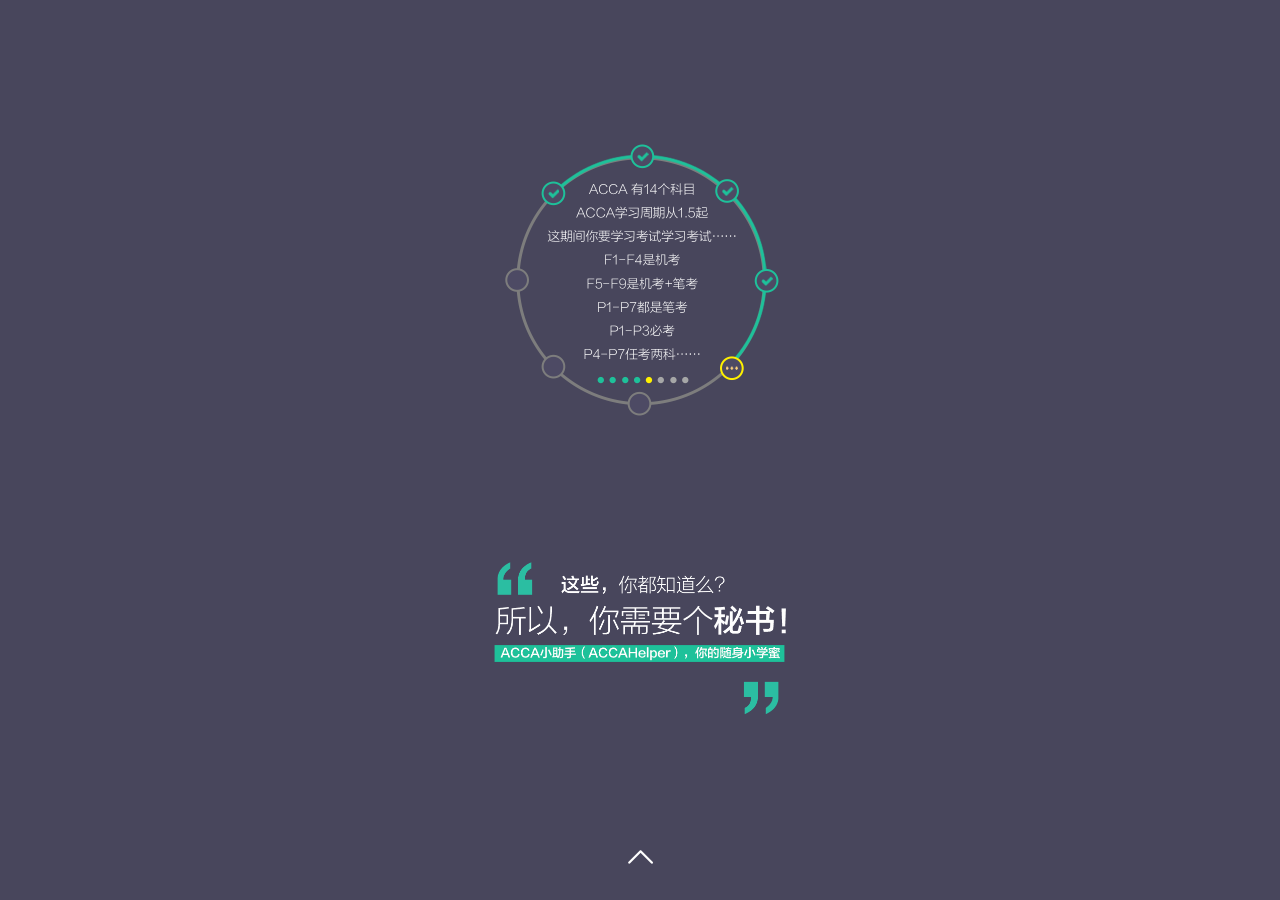
<file: archives/ccHelper/index.html>
<!DOCTYPE html>
<html>
<head>
    <title>ACCA小助手</title>
	<meta http-equiv="Content-Type">
	<meta content="text/html">
	<meta charset="utf-8">		
	<meta name="viewport" content="initial-scale=1, maximum-scale=1, user-scalable=no">
	<meta name="format-detection" content="telephone=no">
	<meta name="format-detection" content="email=no">
	<link rel="stylesheet" type="text/css" href="css/reset.css" />
	<link rel="stylesheet" type="text/css" href="css/index.css" />
	<link rel="stylesheet" type="text/css" href="css/animations.css" />
	<!-- <script type="text/javascript" src="js/initSize.js"></script> -->
</head>
<body> 
<div>
	<!-- 第一页 -->
	<div class="page page-1-1 page-current">
		<div class="wrap">
			<img class="img_1 pt-page-moveFromTop" src="images/1-1.png" />
			<img class="img_2 pt-page-rotateCubeTopIn" src="images/1-2.png" />
			<img class="img_3 pt-page-moveIconUp" src="images/icon_up.png" />
		</div>
	</div>
	<!-- 第二页 -->
	<div class="page page-2-1 hide">
		<div class="wrap">
			<img class="img_1 pt-page-moveFromLeft" src="images/2-1.png" />
			<img class="img_2 pt-page-moveFromRight" src="images/2-2.png" />
			<img class="img_3 pt-page-moveIconUp" src="images/icon_up.png" />
		</div>
	</div>
	<!-- 第三页 -->
	<div class="page page-3-1 hide">
		<div class="wrap">
			<img class="img_1 pt-page-moveFromRight" src="images/3-1.png" />
			<img class="img_2 pt-page-moveFromLeft" src="images/3-2.png" />
			<img class="img_3 pt-page-moveIconUp" src="images/icon_up.png" />
		</div>
	</div>
	<!-- 第四页 -->
	<div class="page page-4-1 hide">
		<div class="wrap">
			<img class="img_1 pt-page-moveFromTop" src="images/4-1.png" />
			<img class="img_2 pt-page-rotateCubeTopIn" src="images/4-2.png" />
			<img class="img_3 pt-page-moveIconUp" src="images/icon_up.png" />
		</div>
	</div>
	<!-- 第五页 -->
	<div class="page page-5-1 hide">
		<div class="wrap">
			<img class="img_1 pt-page-rotateSidesIn" src="images/5-1.png" />
			<img class="img_2 pt-page-rotateSlideIn" src="images/5-2.png" />
			<img class="img_3 pt-page-moveIconUp" src="images/icon_up.png" />
		</div>
	</div>
	<!-- 第六页 -->
	<div class="page page-6-1 hide">
		<div class="wrap">
			<img class="img_1 pt-page-rotateCarouselBottomIn" src="images/6-1.png" />
			<img class="img_2 pt-page-rotateCarouselTopIn" src="images/6-2.png" />
			<img class="img_3 pt-page-moveIconUp" src="images/icon_up.png" />
		</div>
	</div>
	<!-- 第七页 -->
	<div class="page page-7-1 hide">
		<div class="wrap">
			<img class="img_1 pt-page-rotateCarouselRightIn" src="images/7-1.png" />
			<img class="img_2 pt-page-rotateCarouselLeftIn" src="images/7-2.png" />
			<img class="img_3 pt-page-moveIconUp" src="images/icon_up.png" />
		</div>
	</div>
	<!-- 第八页 -->
	<div class="page page-8-1 hide">
		<div class="wrap">
			<img class="img_1 pt-page-rotateCarouselBottomIn" src="images/8.png" />
		</div>
	</div>
</div>
<script src="js/zepto.min.js"></script>
<script src="js/touch.js"></script>
<script src="js/index.js"></script>
</body>

</html>
</file>
<file: archives/ccHelper/css/index.css>
body{	
	width:100%;
	overflow:hidden;	
}
.hide{ display:none;}
.page{
	width:100%;
	height:100%;
	position:absolute;
	font-size:100px;
	text-align:center;
}
.page .wrap{
	height:100%;
}
.page-1-1{ background-color:#48465C;}
.page-2-1{ background-color:#3B3961;}
.page-3-1{ background-color:#25234A;}
.page-4-1{ background-color:#F8F8F8;}
.page-5-1{ background-color:#48465C;}
.page-6-1{ background-color:#3B3961;}
.page-7-1{ background-color:#25234A;}
.page-8-1{ background-color:#3D3861;}
.page-current{
	z-index:1;
}
/*第一页*/
.page-1-1 .img_1 {
	    height: auto;
    max-width: 279px;
    position: absolute;
    left: 0;
    right: 0;
    top: 0;
    bottom: 38%;
    margin: auto;
}
.page-1-1 .img_2 {
	    height: auto;
    max-width: 300px;
    position: absolute;
    left: 0;
    right: 0;
    top: 42%;
    bottom: 0;
    margin: auto;
}
.page-1-1 .img_3 {
	height:auto;width:25px;
	position:absolute;
	left:50%;
	bottom: 4%;
	margin-left:-12px;
}
/*第二页*/
.page-2-1 .img_1 {
	    height: auto;
    max-width: 177px;
    position: absolute;
    left: 0;
    right: 0;
    top: 0;
    bottom: 40%;
    margin: auto;
}
.page-2-1 .img_2 {
	   height: auto;
    max-width: 266px;
    position: absolute;
    left: 0;
    right: 0;
    top: 40%;
    bottom: 0;
    margin: auto;
}
.page-2-1 .img_3 {
	height:auto;width:25px;
	position:absolute;
	left:50%;
	bottom: 4%;
	margin-left:-12px;
}
/*第三页*/
.page-3-1 .img_1 {
	    height: auto;
    max-width: 160px;
    position: absolute;
    left: 0;
    right: 10%;
    top: 0;
    bottom: 40%;
    margin: auto;
}
.page-3-1 .img_2 {
	   height: auto;
    max-width: 226px;
    position: absolute;
    left: 0;
    right: 0;
    top: 37%;
    bottom: 0;
    margin: auto;
}
.page-3-1 .img_3 {
	height:auto;width:25px;
	position:absolute;
	left:50%;
	bottom: 4%;
	margin-left:-12px;
}
/*第四页*/
.page-4-1 .img_1 {
	    height: auto;
    max-width: 225px;
    position: absolute;
    left: 0;
    right: 0;
    top: 0;
    bottom: 40%;
    margin: auto;
}
.page-4-1 .img_2 {
	    height: auto;
    max-width: 325px;
    position: absolute;
    left: 0%;
    right: 0;
    bottom: 0;
    margin: auto;
}
.page-4-1 .img_3 {
	height:auto;width:25px;
	position:absolute;
	left:50%;
	bottom: 4%;
	margin-left:-12px;
}
/*第五页*/
.page-5-1 .img_1 {
	  height: auto;
    max-width: 230px;
    position: absolute;
    left: 0;
    right: 0;
    top: 0px;
    bottom: 44%;
    margin: auto;
}
.page-5-1 .img_2 {
	    height: auto;
    max-width: 228px;
    position: absolute;
    left: 0;
    right: 0;
    top: 37%;
    bottom: 0;
    margin: auto;
}
.page-5-1 .img_3 {
	height:auto;width:25px;
	position:absolute;
	left:50%;
	bottom: 4%;
	margin-left:-12px;
}
/*第六页*/
.page-6-1 .img_1 {
	    height: auto;
    max-width: 179px;
    position: absolute;
    left: 0;
    right: 0;
    top: 0;
    bottom: 44%;
    margin: auto;
}
.page-6-1 .img_2 {
	height: auto;
    max-width: 228px;
    position: absolute;
    left: 0;
    right: 0;
    top: 35%;
    bottom: 0;
    margin: auto;
}
.page-6-1 .img_3 {
	height:auto;width:25px;
	position:absolute;
	left:50%;
	bottom: 4%;
	margin-left:-12px;
}
/*第七页*/
.page-7-1 .img_1 {
	    height: auto;
    max-width: 173px;
    position: absolute;
    left: 0;
    right: 0;
    top: 0;
    bottom: 44%;
    margin: auto;
}
.page-7-1 .img_2 {
	    height: auto;
    max-width: 224px;
    position: absolute;
    left: 0;
    right: 0;
    top: 37%;
    bottom: 0;
    margin: auto;
}
.page-7-1 .img_3 {
	height:auto;width:25px;
	position:absolute;
	left:50%;
	bottom: 4%;
	margin-left:-12px;
}
/*第八页*/
.page-8-1 .img_1 {
	    height: auto;
    max-width: 293px;
    position: absolute;
    left: 0;
    right: 0;
    top: 0;
    bottom: 10%;
    margin: auto;
}
@media screen and (max-height: 568px){
  	.page-1-1 .img_1{
  		max-width: 200px;
  	}
  	.page-1-1 .img_2{
  		max-width: 200px;
  	}
  	.page-2-1 .img_1{
  		max-width: 150px;
  	}
  	.page-2-1 .img_2{
  		max-width: 200px;
  	}
  	.page-3-1 .img_1{
  		max-width: 129px;
    	bottom: 47%;
  	}
  	.page-3-1 .img_2{
  		max-width: 190px;
  	}
  	.page-4-1 .img_1 {
	    max-width: 200px;
    	bottom: 47%;
	}
	.page-4-1 .img_2 {
	    max-width: 275px;
	}
	.page-5-1 .img_1{
  		 max-width: 190px;
    	bottom: 47%;
  	}
  	.page-5-1 .img_2{
  		 max-width: 190px;
  	}
  	.page-6-1 .img_1{
  		 max-width: 170px;
    	bottom: 47%;
  	}
  	.page-6-1 .img_2{
  		max-width: 200px;
  		top:41%;
  	}
  	.page-7-1 .img_1{
  		 max-width: 170px;
    	bottom: 47%;
  	}
  	.page-7-1 .img_2{
  		 max-width: 190px;
  		 top:44%;
  	}
}
</file>
<file: archives/ccHelper/css/animations.css>
/* animation sets */

/* move from / to  */

.pt-page-moveToLeft {
	-webkit-animation: moveToLeft .6s ease both;
	animation: moveToLeft .6s ease both;
}

.pt-page-moveFromLeft {
	-webkit-animation: moveFromLeft .6s ease both;
	animation: moveFromLeft .6s ease both;
}

.pt-page-moveToRight {
	-webkit-animation: moveToRight .6s ease both;
	animation: moveToRight .6s ease both;
}

.pt-page-moveFromRight {
	-webkit-animation: moveFromRight .6s ease both;
	animation: moveFromRight .6s ease both;
}

.pt-page-moveToTop {
	-webkit-animation: moveToTop .6s ease both;
	animation: moveToTop .6s ease both;
}

.pt-page-moveFromTop {
	-webkit-animation: moveFromTop .6s ease both;
	animation: moveFromTop .6s ease both;
}

.pt-page-moveToBottom {
	-webkit-animation: moveToBottom .6s ease both;
	animation: moveToBottom .6s ease both;
}

.pt-page-moveFromBottom {
	-webkit-animation: moveFromBottom .6s ease both;
	animation: moveFromBottom .6s ease both;
}

/* fade */

.pt-page-fade {
	-webkit-animation: fade .7s ease both;
	animation: fade .7s ease both;
}

/* move from / to and fade */

.pt-page-moveToLeftFade {
	-webkit-animation: moveToLeftFade .7s ease both;
	animation: moveToLeftFade .7s ease both;
}

.pt-page-moveFromLeftFade {
	-webkit-animation: moveFromLeftFade .7s ease both;
	animation: moveFromLeftFade .7s ease both;
}

.pt-page-moveToRightFade {
	-webkit-animation: moveToRightFade .7s ease both;
	animation: moveToRightFade .7s ease both;
}

.pt-page-moveFromRightFade {
	-webkit-animation: moveFromRightFade .7s ease both;
	animation: moveFromRightFade .7s ease both;
}

.pt-page-moveToTopFade {
	-webkit-animation: moveToTopFade .7s ease both;
	animation: moveToTopFade .7s ease both;
}

.pt-page-moveFromTopFade {
	-webkit-animation: moveFromTopFade .7s ease both;
	animation: moveFromTopFade .7s ease both;
}

.pt-page-moveToBottomFade {
	-webkit-animation: moveToBottomFade .7s ease both;
	animation: moveToBottomFade .7s ease both;
}

.pt-page-moveFromBottomFade {
	-webkit-animation: moveFromBottomFade .7s ease both;
	animation: moveFromBottomFade .7s ease both;
}

/* move to with different easing */

.pt-page-moveToLeftEasing {
	-webkit-animation: moveToLeft .7s ease-in-out both;
	animation: moveToLeft .7s ease-in-out both;
}
.pt-page-moveToRightEasing {
	-webkit-animation: moveToRight .7s ease-in-out both;
	animation: moveToRight .7s ease-in-out both;
}
.pt-page-moveToTopEasing {
	-webkit-animation: moveToTop .7s ease-in-out both;
	animation: moveToTop .7s ease-in-out both;
}
.pt-page-moveToBottomEasing {
	-webkit-animation: moveToBottom .7s ease-in-out both;
	animation: moveToBottom .7s ease-in-out both;
}

/*  iconUp & circle */
.pt-page-moveIconUp {
	-webkit-animation: moveIconUp ease 1.5s both infinite;
	animation: moveToBottom ease 1.5s both infinite;
}

.pt-page-moveCircle {
	-webkit-animation: moveCircle ease-in-out 1.2s both;
	animation: moveCircle ease-in-out 1.2s both;
}


/********************************* keyframes **************************************/

/* move from / to  */

@-webkit-keyframes moveToLeft {
	from { }
	to { -webkit-transform: translateX(-100%); }
}
@keyframes moveToLeft {
	from { }
	to { -webkit-transform: translateX(-100%); transform: translateX(-100%); }
}

@-webkit-keyframes moveFromLeft {
	from { -webkit-transform: translateX(-100%); }
}
@keyframes moveFromLeft {
	from { -webkit-transform: translateX(-100%); transform: translateX(-100%); }
}

@-webkit-keyframes moveToRight { 
	from { }
	to { -webkit-transform: translateX(100%); }
}
@keyframes moveToRight { 
	from { }
	to { -webkit-transform: translateX(100%); transform: translateX(100%); }
}

@-webkit-keyframes moveFromRight {
	from { -webkit-transform: translateX(100%); }
}
@keyframes moveFromRight {
	from { -webkit-transform: translateX(100%); transform: translateX(100%); }
}

@-webkit-keyframes moveToTop {
	from { }
	to { -webkit-transform: translateY(-100%); }
}
@keyframes moveToTop {
	from { }
	to { -webkit-transform: translateY(-100%); transform: translateY(-100%); }
}

@-webkit-keyframes moveFromTop {
	from { -webkit-transform: translateY(-100%); }
}
@keyframes moveFromTop {
	from { -webkit-transform: translateY(-100%); transform: translateY(-100%); }
}

@-webkit-keyframes moveToBottom {
	from { }
	to { -webkit-transform: translateY(100%); }
}
@keyframes moveToBottom {
	from { }
	to { -webkit-transform: translateY(100%); transform: translateY(100%); }
}

@-webkit-keyframes moveFromBottom {
	from { -webkit-transform: translateY(100%); }
}
@keyframes moveFromBottom {
	from { -webkit-transform: translateY(100%); transform: translateY(100%); }
}

@-webkit-keyframes moveIconUp {
	0% { -webkit-transform: translateY(100%); opacity:0;}
	50% { -webkit-transform: translateY(0%); opacity:1;}
	100% { -webkit-transform: translateY(-100%); opacity:0;}
}
@keyframes moveIconUp {
	0% { -webkit-transform: translateY(100%); transform: translateY(100%); opacity:0;}
	50% { -webkit-transform: translateY(0%); transform: translateY(0%); opacity:1;}
	100% { -webkit-transform: translateY(-100%); transform: translateY(-100%); opacity:0;}
}

@-webkit-keyframes moveCircle {
	0% { -webkit-transform: translateY(-80%);-webkit-opacity:0.1;}
	5% { -webkit-transform: translateY(-80%);-webkit-opacity:0.3;}
	35% { -webkit-transform: translateY(10%);-webkit-opacity:1;}
	60% { -webkit-transform: translateY(-13%);}
	65% { -webkit-transform: translateY(-13%);}
	100% { -webkit-transform: translateY(0%);}
}

@keyframes moveCircle {
	0% { -webkit-transform: translateY(-80%);-webkit-opacity:0.1;
		transform: translateY(-80%);opacity:0.1;}
	5% { -webkit-transform: translateY(-80%);-webkit-opacity:0.3;
		transform: translateY(-80%);opacity:0.3;}
	35% { -webkit-transform: translateY(10%);-webkit-opacity:1;
		transform: translateY(10%);opacity:1;}
	60% { -webkit-transform: translateY(-13%);transform: translateY(-13%);}
	65% { -webkit-transform: translateY(-13%);transform: translateY(-13%);}
	100% { -webkit-transform: translateY(0%);transform: translateY(0%);}
}

/* fade */

@-webkit-keyframes fade {
	from { }
	to { opacity: 0.3; }
}
@keyframes fade {
	from { }
	to { opacity: 0.3; }
}

/* move from / to and fade */

@-webkit-keyframes moveToLeftFade {
	from { }
	to { opacity: 0.3; -webkit-transform: translateX(-100%); }
}
@keyframes moveToLeftFade {
	from { }
	to { opacity: 0.3; -webkit-transform: translateX(-100%); transform: translateX(-100%); }
}

@-webkit-keyframes moveFromLeftFade {
	from { opacity: 0.3; -webkit-transform: translateX(-100%); }
}
@keyframes moveFromLeftFade {
	from { opacity: 0.3; -webkit-transform: translateX(-100%); transform: translateX(-100%); }
}

@-webkit-keyframes moveToRightFade {
	from { }
	to { opacity: 0.3; -webkit-transform: translateX(100%); }
}
@keyframes moveToRightFade {
	from { }
	to { opacity: 0.3; -webkit-transform: translateX(100%); transform: translateX(100%); }
}

@-webkit-keyframes moveFromRightFade {
	from { opacity: 0.3; -webkit-transform: translateX(100%); }
}
@keyframes moveFromRightFade {
	from { opacity: 0.3; -webkit-transform: translateX(100%); transform: translateX(100%); }
}

@-webkit-keyframes moveToTopFade {
	from { }
	to { opacity: 0.3; -webkit-transform: translateY(-100%); }
}
@keyframes moveToTopFade {
	from { }
	to { opacity: 0.3; -webkit-transform: translateY(-100%); transform: translateY(-100%); }
}

@-webkit-keyframes moveFromTopFade {
	from { opacity: 0.3; -webkit-transform: translateY(-100%); }
}
@keyframes moveFromTopFade {
	from { opacity: 0.3; -webkit-transform: translateY(-100%); transform: translateY(-100%); }
}

@-webkit-keyframes moveToBottomFade {
	from { }
	to { opacity: 0.3; -webkit-transform: translateY(100%); }
}
@keyframes moveToBottomFade {
	from { }
	to { opacity: 0.3; -webkit-transform: translateY(100%); transform: translateY(100%); }
}

@-webkit-keyframes moveFromBottomFade {
	from { opacity: 0.3; -webkit-transform: translateY(100%); }
}
@keyframes moveFromBottomFade {
	from { opacity: 0.3; -webkit-transform: translateY(100%); transform: translateY(100%); }
}

/* scale and fade */

.pt-page-scaleDown {
	-webkit-animation: scaleDown .7s ease both;
	animation: scaleDown .7s ease both;
}

.pt-page-scaleUp {
	-webkit-animation: scaleUp .7s ease both;
	animation: scaleUp .7s ease both;
}

.pt-page-scaleUpDown {
	-webkit-animation: scaleUpDown .5s ease both;
	animation: scaleUpDown .5s ease both;
}

.pt-page-scaleDownUp {
	-webkit-animation: scaleDownUp .5s ease both;
	animation: scaleDownUp .5s ease both;
}

.pt-page-scaleDownCenter {
	-webkit-animation: scaleDownCenter .4s ease-in both;
	animation: scaleDownCenter .4s ease-in both;
}

.pt-page-scaleUpCenter {
	-webkit-animation: scaleUpCenter .4s ease-out both;
	animation: scaleUpCenter .4s ease-out both;
}

/********************************* keyframes **************************************/

/* scale and fade */

@-webkit-keyframes scaleDown {
	from { }
	to { opacity: 0; -webkit-transform: scale(.8); }
}
@keyframes scaleDown {
	from { }
	to { opacity: 0; -webkit-transform: scale(.8); transform: scale(.8); }
}

@-webkit-keyframes scaleUp {
	from { opacity: 0; -webkit-transform: scale(.8); }
}
@keyframes scaleUp {
	from { opacity: 0; -webkit-transform: scale(.8); transform: scale(.8); }
}

@-webkit-keyframes scaleUpDown {
	from { opacity: 0; -webkit-transform: scale(1.2); }
}
@keyframes scaleUpDown {
	from { opacity: 0; -webkit-transform: scale(1.2); transform: scale(1.2); }
}

@-webkit-keyframes scaleDownUp {
	from { }
	to { opacity: 0; -webkit-transform: scale(1.2); }
}
@keyframes scaleDownUp {
	from { }
	to { opacity: 0; -webkit-transform: scale(1.2); transform: scale(1.2); }
}

@-webkit-keyframes scaleDownCenter {
	from { }
	to { opacity: 0; -webkit-transform: scale(.7); }
}
@keyframes scaleDownCenter {
	from { }
	to { opacity: 0; -webkit-transform: scale(.7); transform: scale(.7); }
}

@-webkit-keyframes scaleUpCenter {
	from { opacity: 0; -webkit-transform: scale(.7); }
}
@keyframes scaleUpCenter {
	from { opacity: 0; -webkit-transform: scale(.7); transform: scale(.7); }
}

/* rotate sides first and scale */

.pt-page-rotateRightSideFirst {
	-webkit-transform-origin: 0% 50%;
	transform-origin: 0% 50%;
	-webkit-animation: rotateRightSideFirst .8s both ease-in;
	animation: rotateRightSideFirst .8s both ease-in;
}
.pt-page-rotateLeftSideFirst {
	-webkit-transform-origin: 100% 50%;
	transform-origin: 100% 50%;
	-webkit-animation: rotateLeftSideFirst .8s both ease-in;
	animation: rotateLeftSideFirst .8s both ease-in;
}
.pt-page-rotateTopSideFirst {
	-webkit-transform-origin: 50% 100%;
	transform-origin: 50% 100%;
	-webkit-animation: rotateTopSideFirst .8s both ease-in;
	animation: rotateTopSideFirst .8s both ease-in;
}
.pt-page-rotateBottomSideFirst {
	-webkit-transform-origin: 50% 0%;
	transform-origin: 50% 0%;
	-webkit-animation: rotateBottomSideFirst .8s both ease-in;
	animation: rotateBottomSideFirst .8s both ease-in;
}

/* flip */

.pt-page-flipOutRight {
	-webkit-transform-origin: 50% 50%;
	transform-origin: 50% 50%;
	-webkit-animation: flipOutRight .5s both ease-in;
	animation: flipOutRight .5s both ease-in;
}
.pt-page-flipInLeft {
	-webkit-transform-origin: 50% 50%;
	transform-origin: 50% 50%;
	-webkit-animation: flipInLeft .5s both ease-out;
	animation: flipInLeft .5s both ease-out;
}
.pt-page-flipOutLeft {
	-webkit-transform-origin: 50% 50%;
	transform-origin: 50% 50%;
	-webkit-animation: flipOutLeft .5s both ease-in;
	animation: flipOutLeft .5s both ease-in;
}
.pt-page-flipInRight {
	-webkit-transform-origin: 50% 50%;
	transform-origin: 50% 50%;
	-webkit-animation: flipInRight .5s both ease-out;
	animation: flipInRight .5s both ease-out;
}
.pt-page-flipOutTop {
	-webkit-transform-origin: 50% 50%;
	transform-origin: 50% 50%;
	-webkit-animation: flipOutTop .5s both ease-in;
	animation: flipOutTop .5s both ease-in;
}
.pt-page-flipInBottom {
	-webkit-transform-origin: 50% 50%;
	transform-origin: 50% 50%;
	-webkit-animation: flipInBottom .5s both ease-out;
	animation: flipInBottom .5s both ease-out;
}
.pt-page-flipOutBottom {
	-webkit-transform-origin: 50% 50%;
	transform-origin: 50% 50%;
	-webkit-animation: flipOutBottom .5s both ease-in;
	animation: flipOutBottom .5s both ease-in;
}
.pt-page-flipInTop {
	-webkit-transform-origin: 50% 50%;
	transform-origin: 50% 50%;
	-webkit-animation: flipInTop .5s both ease-out;
	animation: flipInTop .5s both ease-out;
}

/* rotate fall */

.pt-page-rotateFall {
	-webkit-transform-origin: 0% 0%;
	transform-origin: 0% 0%;
	-webkit-animation: rotateFall 1s both ease-in;
	animation: rotateFall 1s both ease-in;
}

/* rotate newspaper */
.pt-page-rotateOutNewspaper {
	-webkit-transform-origin: 50% 50%;
	transform-origin: 50% 50%;
	-webkit-animation: rotateOutNewspaper .5s both ease-in;
	animation: rotateOutNewspaper .5s both ease-in;
}
.pt-page-rotateInNewspaper {
	-webkit-transform-origin: 50% 50%;
	transform-origin: 50% 50%;
	-webkit-animation: rotateInNewspaper .5s both ease-out;
	animation: rotateInNewspaper .5s both ease-out;
}

/* push */
.pt-page-rotatePushLeft {
	-webkit-transform-origin: 0% 50%;
	transform-origin: 0% 50%;
	-webkit-animation: rotatePushLeft .8s both ease;
	animation: rotatePushLeft .8s both ease;
}
.pt-page-rotatePushRight {
	-webkit-transform-origin: 100% 50%;
	transform-origin: 100% 50%;
	-webkit-animation: rotatePushRight .8s both ease;
	animation: rotatePushRight .8s both ease;
}
.pt-page-rotatePushTop {
	-webkit-transform-origin: 50% 0%;
	transform-origin: 50% 0%;
	-webkit-animation: rotatePushTop .8s both ease;
	animation: rotatePushTop .8s both ease;
}
.pt-page-rotatePushBottom {
	-webkit-transform-origin: 50% 100%;
	transform-origin: 50% 100%;
	-webkit-animation: rotatePushBottom .8s both ease;
	animation: rotatePushBottom .8s both ease;
}

/* pull */
.pt-page-rotatePullRight {
	-webkit-transform-origin: 100% 50%;
	transform-origin: 100% 50%;
	-webkit-animation: rotatePullRight .5s both ease;
	animation: rotatePullRight .5s both ease;
}
.pt-page-rotatePullLeft {
	-webkit-transform-origin: 0% 50%;
	transform-origin: 0% 50%;
	-webkit-animation: rotatePullLeft .5s both ease;
	animation: rotatePullLeft .5s both ease;
}
.pt-page-rotatePullTop {
	-webkit-transform-origin: 50% 0%;
	transform-origin: 50% 0%;
	-webkit-animation: rotatePullTop .5s both ease;
	animation: rotatePullTop .5s both ease;
}
.pt-page-rotatePullBottom {
	-webkit-transform-origin: 50% 100%;
	transform-origin: 50% 100%;
	-webkit-animation: rotatePullBottom .5s both ease;
	animation: rotatePullBottom .5s both ease;
}

/* fold */
.pt-page-rotateFoldRight {
	-webkit-transform-origin: 0% 50%;
	transform-origin: 0% 50%;
	-webkit-animation: rotateFoldRight .7s both ease;
	animation: rotateFoldRight .7s both ease;
}
.pt-page-rotateFoldLeft {
	-webkit-transform-origin: 100% 50%;
	transform-origin: 100% 50%;
	-webkit-animation: rotateFoldLeft .7s both ease;
	animation: rotateFoldLeft .7s both ease;
}
.pt-page-rotateFoldTop {
	-webkit-transform-origin: 50% 100%;
	transform-origin: 50% 100%;
	-webkit-animation: rotateFoldTop .7s both ease;
	animation: rotateFoldTop .7s both ease;
}
.pt-page-rotateFoldBottom {
	-webkit-transform-origin: 50% 0%;
	transform-origin: 50% 0%;
	-webkit-animation: rotateFoldBottom .7s both ease;
	animation: rotateFoldBottom .7s both ease;
}

/* unfold */
.pt-page-rotateUnfoldLeft {
	-webkit-transform-origin: 100% 50%;
	transform-origin: 100% 50%;
	-webkit-animation: rotateUnfoldLeft .7s both ease;
	animation: rotateUnfoldLeft .7s both ease;
}
.pt-page-rotateUnfoldRight {
	-webkit-transform-origin: 0% 50%;
	transform-origin: 0% 50%;
	-webkit-animation: rotateUnfoldRight .7s both ease;
	animation: rotateUnfoldRight .7s both ease;
}
.pt-page-rotateUnfoldTop {
	-webkit-transform-origin: 50% 100%;
	transform-origin: 50% 100%;
	-webkit-animation: rotateUnfoldTop .7s both ease;
	animation: rotateUnfoldTop .7s both ease;
}
.pt-page-rotateUnfoldBottom {
	-webkit-transform-origin: 50% 0%;
	transform-origin: 50% 0%;
	-webkit-animation: rotateUnfoldBottom .7s both ease;
	animation: rotateUnfoldBottom .7s both ease;
}

/* room walls */
.pt-page-rotateRoomLeftOut {
	-webkit-transform-origin: 100% 50%;
	transform-origin: 100% 50%;
	-webkit-animation: rotateRoomLeftOut .8s both ease;
	animation: rotateRoomLeftOut .8s both ease;
}
.pt-page-rotateRoomLeftIn {
	-webkit-transform-origin: 0% 50%;
	transform-origin: 0% 50%;
	-webkit-animation: rotateRoomLeftIn .8s both ease;
	animation: rotateRoomLeftIn .8s both ease;
}
.pt-page-rotateRoomRightOut {
	-webkit-transform-origin: 0% 50%;
	transform-origin: 0% 50%;
	-webkit-animation: rotateRoomRightOut .8s both ease;
	animation: rotateRoomRightOut .8s both ease;
}
.pt-page-rotateRoomRightIn {
	-webkit-transform-origin: 100% 50%;
	transform-origin: 100% 50%;
	-webkit-animation: rotateRoomRightIn .8s both ease;
	animation: rotateRoomRightIn .8s both ease;
}
.pt-page-rotateRoomTopOut {
	-webkit-transform-origin: 50% 100%;
	transform-origin: 50% 100%;
	-webkit-animation: rotateRoomTopOut .8s both ease;
	animation: rotateRoomTopOut .8s both ease;
}
.pt-page-rotateRoomTopIn {
	-webkit-transform-origin: 50% 0%;
	transform-origin: 50% 0%;
	-webkit-animation: rotateRoomTopIn .8s both ease;
	animation: rotateRoomTopIn .8s both ease;
}
.pt-page-rotateRoomBottomOut {
	-webkit-transform-origin: 50% 0%;
	transform-origin: 50% 0%;
	-webkit-animation: rotateRoomBottomOut .8s both ease;
	animation: rotateRoomBottomOut .8s both ease;
}
.pt-page-rotateRoomBottomIn {
	-webkit-transform-origin: 50% 100%;
	transform-origin: 50% 100%;
	-webkit-animation: rotateRoomBottomIn .8s both ease;
	animation: rotateRoomBottomIn .8s both ease;
}

/* cube */
.pt-page-rotateCubeLeftOut {
	-webkit-transform-origin: 100% 50%;
	transform-origin: 100% 50%;
	-webkit-animation: rotateCubeLeftOut .6s both ease-in;
	animation: rotateCubeLeftOut .6s both ease-in;
}
.pt-page-rotateCubeLeftIn {
	-webkit-transform-origin: 0% 50%;
	transform-origin: 0% 50%;
	-webkit-animation: rotateCubeLeftIn .6s both ease-in;
	animation: rotateCubeLeftIn .6s both ease-in;
}
.pt-page-rotateCubeRightOut {
	-webkit-transform-origin: 0% 50%;
	transform-origin: 0% 50%;
	-webkit-animation: rotateCubeRightOut .6s both ease-in;
	animation: rotateCubeRightOut .6s both ease-in;
}
.pt-page-rotateCubeRightIn {
	-webkit-transform-origin: 100% 50%;
	transform-origin: 100% 50%;
	-webkit-animation: rotateCubeRightIn .6s both ease-in;
	animation: rotateCubeRightIn .6s both ease-in;
}
.pt-page-rotateCubeTopOut {
	-webkit-transform-origin: 50% 100%;
	transform-origin: 50% 100%;
	-webkit-animation: rotateCubeTopOut .6s both ease-in;
	animation: rotateCubeTopOut .6s both ease-in;
}
.pt-page-rotateCubeTopIn {
	-webkit-transform-origin: 50% 0%;
	transform-origin: 50% 0%;
	-webkit-animation: rotateCubeTopIn .6s both ease-in;
	animation: rotateCubeTopIn .6s both ease-in;
}
.pt-page-rotateCubeBottomOut {
	-webkit-transform-origin: 50% 0%;
	transform-origin: 50% 0%;
	-webkit-animation: rotateCubeBottomOut .6s both ease-in;
	animation: rotateCubeBottomOut .6s both ease-in;
}
.pt-page-rotateCubeBottomIn {
	-webkit-transform-origin: 50% 100%;
	transform-origin: 50% 100%;
	-webkit-animation: rotateCubeBottomIn .6s both ease-in;
	animation: rotateCubeBottomIn .6s both ease-in;
}

/* carousel */
.pt-page-rotateCarouselLeftOut {
	-webkit-transform-origin: 100% 50%;
	transform-origin: 100% 50%;
	-webkit-animation: rotateCarouselLeftOut .8s both ease;
	animation: rotateCarouselLeftOut .8s both ease;
}
.pt-page-rotateCarouselLeftIn {
	-webkit-transform-origin: 0% 50%;
	transform-origin: 0% 50%;
	-webkit-animation: rotateCarouselLeftIn .8s both ease;
	animation: rotateCarouselLeftIn .8s both ease;
}
.pt-page-rotateCarouselRightOut {
	-webkit-transform-origin: 0% 50%;
	transform-origin: 0% 50%;
	-webkit-animation: rotateCarouselRightOut .8s both ease;
	animation: rotateCarouselRightOut .8s both ease;
}
.pt-page-rotateCarouselRightIn {
	-webkit-transform-origin: 100% 50%;
	transform-origin: 100% 50%;
	-webkit-animation: rotateCarouselRightIn .8s both ease;
	animation: rotateCarouselRightIn .8s both ease;
}
.pt-page-rotateCarouselTopOut {
	-webkit-transform-origin: 50% 100%;
	transform-origin: 50% 100%;
	-webkit-animation: rotateCarouselTopOut .8s both ease;
	animation: rotateCarouselTopOut .8s both ease;
}
.pt-page-rotateCarouselTopIn {
	-webkit-transform-origin: 50% 0%;
	transform-origin: 50% 0%;
	-webkit-animation: rotateCarouselTopIn .8s both ease;
	animation: rotateCarouselTopIn .8s both ease;
}
.pt-page-rotateCarouselBottomOut {
	-webkit-transform-origin: 50% 0%;
	transform-origin: 50% 0%;
	-webkit-animation: rotateCarouselBottomOut .8s both ease;
	animation: rotateCarouselBottomOut .8s both ease;
}
.pt-page-rotateCarouselBottomIn {
	-webkit-transform-origin: 50% 100%;
	transform-origin: 50% 100%;
	-webkit-animation: rotateCarouselBottomIn .8s both ease;
	animation: rotateCarouselBottomIn .8s both ease;
}

/* sides */
.pt-page-rotateSidesOut {
	-webkit-transform-origin: -50% 50%;
	transform-origin: -50% 50%;
	-webkit-animation: rotateSidesOut .5s both ease-in;
	animation: rotateSidesOut .5s both ease-in;
}
.pt-page-rotateSidesIn {
	-webkit-transform-origin: 150% 50%;
	transform-origin: 150% 50%;
	-webkit-animation: rotateSidesIn .5s both ease-out;
	animation: rotateSidesIn .5s both ease-out;
}

/* slide */
.pt-page-rotateSlideOut {
	-webkit-animation: rotateSlideOut 1s both ease;
	animation: rotateSlideOut 1s both ease;
}
.pt-page-rotateSlideIn {
	-webkit-animation: rotateSlideIn 1s both ease;
	animation: rotateSlideIn 1s both ease;
}

/********************************* keyframes **************************************/

/* rotate sides first and scale */

@-webkit-keyframes rotateRightSideFirst {
	0% { }
	40% { -webkit-transform: rotateY(15deg); opacity: .8; -webkit-animation-timing-function: ease-out; }
	100% { -webkit-transform: scale(0.8) translateZ(-200px); opacity:0; }
}
@keyframes rotateRightSideFirst {
	0% { }
	40% { -webkit-transform: rotateY(15deg); transform: rotateY(15deg); opacity: .8; -webkit-animation-timing-function: ease-out; animation-timing-function: ease-out; }
	100% { -webkit-transform: scale(0.8) translateZ(-200px); transform: scale(0.8) translateZ(-200px); opacity:0; }
}

@-webkit-keyframes rotateLeftSideFirst {
	0% { }
	40% { -webkit-transform: rotateY(-15deg); opacity: .8; -webkit-animation-timing-function: ease-out; }
	100% { -webkit-transform: scale(0.8) translateZ(-200px); opacity:0; }
}
@keyframes rotateLeftSideFirst {
	0% { }
	40% { -webkit-transform: rotateY(-15deg); transform: rotateY(-15deg); opacity: .8; -webkit-animation-timing-function: ease-out; animation-timing-function: ease-out; }
	100% { -webkit-transform: scale(0.8) translateZ(-200px); transform: scale(0.8) translateZ(-200px); opacity:0; }
}

@-webkit-keyframes rotateTopSideFirst {
	0% { }
	40% { -webkit-transform: rotateX(15deg); opacity: .8; -webkit-animation-timing-function: ease-out; }
	100% { -webkit-transform: scale(0.8) translateZ(-200px); opacity:0; }
}
@keyframes rotateTopSideFirst {
	0% { }
	40% { -webkit-transform: rotateX(15deg); transform: rotateX(15deg); opacity: .8; -webkit-animation-timing-function: ease-out; animation-timing-function: ease-out; }
	100% { -webkit-transform: scale(0.8) translateZ(-200px); transform: scale(0.8) translateZ(-200px); opacity:0; }
}

@-webkit-keyframes rotateBottomSideFirst {
	0% { }
	40% { -webkit-transform: rotateX(-15deg); opacity: .8; -webkit-animation-timing-function: ease-out; }
	100% { -webkit-transform: scale(0.8) translateZ(-200px); opacity:0; }
}
@keyframes rotateBottomSideFirst {
	0% { }
	40% { -webkit-transform: rotateX(-15deg); transform: rotateX(-15deg); opacity: .8; -webkit-animation-timing-function: ease-out; animation-timing-function: ease-out; }
	100% { -webkit-transform: scale(0.8) translateZ(-200px); transform: scale(0.8) translateZ(-200px); opacity:0; }
}

/* flip */

@-webkit-keyframes flipOutRight {
	from { }
	to { -webkit-transform: translateZ(-1000px) rotateY(90deg); opacity: 0.2; }
}
@keyframes flipOutRight {
	from { }
	to { -webkit-transform: translateZ(-1000px) rotateY(90deg); transform: translateZ(-1000px) rotateY(90deg); opacity: 0.2; }
}

@-webkit-keyframes flipInLeft {
	from { -webkit-transform: translateZ(-1000px) rotateY(-90deg); opacity: 0.2; }
}
@keyframes flipInLeft {
	from { -webkit-transform: translateZ(-1000px) rotateY(-90deg); transform: translateZ(-1000px) rotateY(-90deg); opacity: 0.2; }
}

@-webkit-keyframes flipOutLeft {
	from { }
	to { -webkit-transform: translateZ(-1000px) rotateY(-90deg); opacity: 0.2; }
}
@keyframes flipOutLeft {
	from { }
	to { -webkit-transform: translateZ(-1000px) rotateY(-90deg); transform: translateZ(-1000px) rotateY(-90deg); opacity: 0.2; }
}

@-webkit-keyframes flipInRight {
	from { -webkit-transform: translateZ(-1000px) rotateY(90deg); opacity: 0.2; }
}
@keyframes flipInRight {
	from { -webkit-transform: translateZ(-1000px) rotateY(90deg); transform: translateZ(-1000px) rotateY(90deg); opacity: 0.2; }
}

@-webkit-keyframes flipOutTop {
	from { }
	to { -webkit-transform: translateZ(-1000px) rotateX(90deg); opacity: 0.2; }
}
@keyframes flipOutTop {
	from { }
	to { -webkit-transform: translateZ(-1000px) rotateX(90deg); transform: translateZ(-1000px) rotateX(90deg); opacity: 0.2; }
}

@-webkit-keyframes flipInBottom {
	from { -webkit-transform: translateZ(-1000px) rotateX(-90deg); opacity: 0.2; }
}
@keyframes flipInBottom {
	from { -webkit-transform: translateZ(-1000px) rotateX(-90deg); transform: translateZ(-1000px) rotateX(-90deg); opacity: 0.2; }
}

@-webkit-keyframes flipOutBottom {
	from { }
	to { -webkit-transform: translateZ(-1000px) rotateX(-90deg); opacity: 0.2; }
}
@keyframes flipOutBottom {
	from { }
	to { -webkit-transform: translateZ(-1000px) rotateX(-90deg); transform: translateZ(-1000px) rotateX(-90deg); opacity: 0.2; }
}

@-webkit-keyframes flipInTop {
	from { -webkit-transform: translateZ(-1000px) rotateX(90deg); opacity: 0.2; }
}
@keyframes flipInTop {
	from { -webkit-transform: translateZ(-1000px) rotateX(90deg); transform: translateZ(-1000px) rotateX(90deg); opacity: 0.2; }
}

/* fall */

@-webkit-keyframes rotateFall {
	0% { -webkit-transform: rotateZ(0deg); }
	20% { -webkit-transform: rotateZ(10deg); -webkit-animation-timing-function: ease-out; }
	40% { -webkit-transform: rotateZ(17deg); }
	60% { -webkit-transform: rotateZ(16deg); }
	100% { -webkit-transform: translateY(100%) rotateZ(17deg); }
}
@keyframes rotateFall {
	0% { -webkit-transform: rotateZ(0deg); transform: rotateZ(0deg); }
	20% { -webkit-transform: rotateZ(10deg); transform: rotateZ(10deg); -webkit-animation-timing-function: ease-out; animation-timing-function: ease-out; }
	40% { -webkit-transform: rotateZ(17deg); transform: rotateZ(17deg); }
	60% { -webkit-transform: rotateZ(16deg); transform: rotateZ(16deg); }
	100% { -webkit-transform: translateY(100%) rotateZ(17deg); transform: translateY(100%) rotateZ(17deg); }
}

/* newspaper */

@-webkit-keyframes rotateOutNewspaper {
	from { }
	to { -webkit-transform: translateZ(-3000px) rotateZ(360deg); opacity: 0; }
}
@keyframes rotateOutNewspaper {
	from { }
	to { -webkit-transform: translateZ(-3000px) rotateZ(360deg); transform: translateZ(-3000px) rotateZ(360deg); opacity: 0; }
}

@-webkit-keyframes rotateInNewspaper {
	from { -webkit-transform: translateZ(-3000px) rotateZ(-360deg); opacity: 0; }
}
@keyframes rotateInNewspaper {
	from { -webkit-transform: translateZ(-3000px) rotateZ(-360deg); transform: translateZ(-3000px) rotateZ(-360deg); opacity: 0; }
}

/* push */

@-webkit-keyframes rotatePushLeft {
	from { }
	to { opacity: 0; -webkit-transform: rotateY(90deg); }
}
@keyframes rotatePushLeft {
	from { }
	to { opacity: 0; -webkit-transform: rotateY(90deg); transform: rotateY(90deg); }
}

@-webkit-keyframes rotatePushRight {
	from { }
	to { opacity: 0; -webkit-transform: rotateY(-90deg); }
}
@keyframes rotatePushRight {
	from { }
	to { opacity: 0; -webkit-transform: rotateY(-90deg); transform: rotateY(-90deg); }
}

@-webkit-keyframes rotatePushTop {
	from { }
	to { opacity: 0; -webkit-transform: rotateX(-90deg); }
}
@keyframes rotatePushTop {
	from { }
	to { opacity: 0; -webkit-transform: rotateX(-90deg); transform: rotateX(-90deg); }
}

@-webkit-keyframes rotatePushBottom {
	from { }
	to { opacity: 0; -webkit-transform: rotateX(90deg); }
}
@keyframes rotatePushBottom {
	from { }
	to { opacity: 0; -webkit-transform: rotateX(90deg); transform: rotateX(90deg); }
}

/* pull */

@-webkit-keyframes rotatePullRight {
	from { opacity: 0; -webkit-transform: rotateY(-90deg); }
}
@keyframes rotatePullRight {
	from { opacity: 0; -webkit-transform: rotateY(-90deg); transform: rotateY(-90deg); }
}

@-webkit-keyframes rotatePullLeft {
	from { opacity: 0; -webkit-transform: rotateY(90deg); }
}
@keyframes rotatePullLeft {
	from { opacity: 0; -webkit-transform: rotateY(90deg); transform: rotateY(90deg); }
}

@-webkit-keyframes rotatePullTop {
	from { opacity: 0; -webkit-transform: rotateX(-90deg); }
}
@keyframes rotatePullTop {
	from { opacity: 0; -webkit-transform: rotateX(-90deg); transform: rotateX(-90deg); }
}

@-webkit-keyframes rotatePullBottom {
	from { opacity: 0; -webkit-transform: rotateX(90deg); }
}
@keyframes rotatePullBottom {
	from { opacity: 0; -webkit-transform: rotateX(90deg); transform: rotateX(90deg); }
}

/* fold */

@-webkit-keyframes rotateFoldRight {
	from { }
	to { opacity: 0; -webkit-transform: translateX(100%) rotateY(90deg); }
}
@keyframes rotateFoldRight {
	from { }
	to { opacity: 0; -webkit-transform: translateX(100%) rotateY(90deg); transform: translateX(100%) rotateY(90deg); }
}

@-webkit-keyframes rotateFoldLeft {
	from { }
	to { opacity: 0; -webkit-transform: translateX(-100%) rotateY(-90deg); }
}
@keyframes rotateFoldLeft {
	from { }
	to { opacity: 0; -webkit-transform: translateX(-100%) rotateY(-90deg); transform: translateX(-100%) rotateY(-90deg); }
}

@-webkit-keyframes rotateFoldTop {
	from { }
	to { opacity: 0; -webkit-transform: translateY(-100%) rotateX(90deg); }
}
@keyframes rotateFoldTop {
	from { }
	to { opacity: 0; -webkit-transform: translateY(-100%) rotateX(90deg); transform: translateY(-100%) rotateX(90deg); }
}

@-webkit-keyframes rotateFoldBottom {
	from { }
	to { opacity: 0; -webkit-transform: translateY(100%) rotateX(-90deg); }
}
@keyframes rotateFoldBottom {
	from { }
	to { opacity: 0; -webkit-transform: translateY(100%) rotateX(-90deg); transform: translateY(100%) rotateX(-90deg); }
}

/* unfold */

@-webkit-keyframes rotateUnfoldLeft {
	from { opacity: 0; -webkit-transform: translateX(-100%) rotateY(-90deg); }
}
@keyframes rotateUnfoldLeft {
	from { opacity: 0; -webkit-transform: translateX(-100%) rotateY(-90deg); transform: translateX(-100%) rotateY(-90deg); }
}

@-webkit-keyframes rotateUnfoldRight {
	from { opacity: 0; -webkit-transform: translateX(100%) rotateY(90deg); }
}
@keyframes rotateUnfoldRight {
	from { opacity: 0; -webkit-transform: translateX(100%) rotateY(90deg); transform: translateX(100%) rotateY(90deg); }
}

@-webkit-keyframes rotateUnfoldTop {
	from { opacity: 0; -webkit-transform: translateY(-100%) rotateX(90deg); }
}
@keyframes rotateUnfoldTop {
	from { opacity: 0; -webkit-transform: translateY(-100%) rotateX(90deg); transform: translateY(-100%) rotateX(90deg); }
}

@-webkit-keyframes rotateUnfoldBottom {
	from { opacity: 0; -webkit-transform: translateY(100%) rotateX(-90deg); }
}
@keyframes rotateUnfoldBottom {
	from { opacity: 0; -webkit-transform: translateY(100%) rotateX(-90deg); transform: translateY(100%) rotateX(-90deg); }
}

/* room walls */

@-webkit-keyframes rotateRoomLeftOut {
	from { }
	to { opacity: .3; -webkit-transform: translateX(-100%) rotateY(90deg); }
}
@keyframes rotateRoomLeftOut {
	from { }
	to { opacity: .3; -webkit-transform: translateX(-100%) rotateY(90deg); transform: translateX(-100%) rotateY(90deg); }
}

@-webkit-keyframes rotateRoomLeftIn {
	from { opacity: .3; -webkit-transform: translateX(100%) rotateY(-90deg); }
}
@keyframes rotateRoomLeftIn {
	from { opacity: .3; -webkit-transform: translateX(100%) rotateY(-90deg); transform: translateX(100%) rotateY(-90deg); }
}

@-webkit-keyframes rotateRoomRightOut {
	from { }
	to { opacity: .3; -webkit-transform: translateX(100%) rotateY(-90deg); }
}
@keyframes rotateRoomRightOut {
	from { }
	to { opacity: .3; -webkit-transform: translateX(100%) rotateY(-90deg); transform: translateX(100%) rotateY(-90deg); }
}

@-webkit-keyframes rotateRoomRightIn {
	from { opacity: .3; -webkit-transform: translateX(-100%) rotateY(90deg); }
}
@keyframes rotateRoomRightIn {
	from { opacity: .3; -webkit-transform: translateX(-100%) rotateY(90deg); transform: translateX(-100%) rotateY(90deg); }
}

@-webkit-keyframes rotateRoomTopOut {
	from { }
	to { opacity: .3; -webkit-transform: translateY(-100%) rotateX(-90deg); }
}
@keyframes rotateRoomTopOut {
	from { }
	to { opacity: .3; -webkit-transform: translateY(-100%) rotateX(-90deg); transform: translateY(-100%) rotateX(-90deg); }
}

@-webkit-keyframes rotateRoomTopIn {
	from { opacity: .3; -webkit-transform: translateY(100%) rotateX(90deg); }
}
@keyframes rotateRoomTopIn {
	from { opacity: .3; -webkit-transform: translateY(100%) rotateX(90deg); transform: translateY(100%) rotateX(90deg); }
}

@-webkit-keyframes rotateRoomBottomOut {
	from { }
	to { opacity: .3; -webkit-transform: translateY(100%) rotateX(90deg); }
}
@keyframes rotateRoomBottomOut {
	from { }
	to { opacity: .3; -webkit-transform: translateY(100%) rotateX(90deg); transform: translateY(100%) rotateX(90deg); }
}

@-webkit-keyframes rotateRoomBottomIn {
	from { opacity: .3; -webkit-transform: translateY(-100%) rotateX(-90deg); }
}
@keyframes rotateRoomBottomIn {
	from { opacity: .3; -webkit-transform: translateY(-100%) rotateX(-90deg); transform: translateY(-100%) rotateX(-90deg); }
}

/* cube */

@-webkit-keyframes rotateCubeLeftOut {
	0% { }
	50% { -webkit-animation-timing-function: ease-out;  -webkit-transform: translateX(-50%) translateZ(-200px) rotateY(-45deg); }
	100% { opacity: .3; -webkit-transform: translateX(-100%) rotateY(-90deg); }
}
@keyframes rotateCubeLeftOut {
	0% { }
	50% { -webkit-animation-timing-function: ease-out; animation-timing-function: ease-out;  -webkit-transform: translateX(-50%) translateZ(-200px) rotateY(-45deg);  transform: translateX(-50%) translateZ(-200px) rotateY(-45deg); }
	100% { opacity: .3; -webkit-transform: translateX(-100%) rotateY(-90deg); transform: translateX(-100%) rotateY(-90deg); }
}

@-webkit-keyframes rotateCubeLeftIn {
	0% { opacity: .3; -webkit-transform: translateX(100%) rotateY(90deg); }
	50% { -webkit-animation-timing-function: ease-out;  -webkit-transform: translateX(50%) translateZ(-200px) rotateY(45deg); }
}
@keyframes rotateCubeLeftIn {
	0% { opacity: .3; -webkit-transform: translateX(100%) rotateY(90deg); transform: translateX(100%) rotateY(90deg); }
	50% { -webkit-animation-timing-function: ease-out; animation-timing-function: ease-out;  -webkit-transform: translateX(50%) translateZ(-200px) rotateY(45deg);  transform: translateX(50%) translateZ(-200px) rotateY(45deg); }
}

@-webkit-keyframes rotateCubeRightOut {
	0% { }
	50% { -webkit-animation-timing-function: ease-out; -webkit-transform: translateX(50%) translateZ(-200px) rotateY(45deg); }
	100% { opacity: .3; -webkit-transform: translateX(100%) rotateY(90deg); }
}
@keyframes rotateCubeRightOut {
	0% { }
	50% { -webkit-animation-timing-function: ease-out; animation-timing-function: ease-out; -webkit-transform: translateX(50%) translateZ(-200px) rotateY(45deg); transform: translateX(50%) translateZ(-200px) rotateY(45deg); }
	100% { opacity: .3; -webkit-transform: translateX(100%) rotateY(90deg); transform: translateX(100%) rotateY(90deg); }
}

@-webkit-keyframes rotateCubeRightIn {
	0% { opacity: .3; -webkit-transform: translateX(-100%) rotateY(-90deg); }
	50% { -webkit-animation-timing-function: ease-out; -webkit-transform: translateX(-50%) translateZ(-200px) rotateY(-45deg); }
}
@keyframes rotateCubeRightIn {
	0% { opacity: .3; -webkit-transform: translateX(-100%) rotateY(-90deg); transform: translateX(-100%) rotateY(-90deg); }
	50% { -webkit-animation-timing-function: ease-out; animation-timing-function: ease-out; -webkit-transform: translateX(-50%) translateZ(-200px) rotateY(-45deg); transform: translateX(-50%) translateZ(-200px) rotateY(-45deg); }
}

@-webkit-keyframes rotateCubeTopOut {
	0% { }
	50% { -webkit-animation-timing-function: ease-out; -webkit-transform: translateY(-50%) translateZ(-200px) rotateX(45deg); }
	100% { opacity: .3; -webkit-transform: translateY(-100%) rotateX(90deg); }
}
@keyframes rotateCubeTopOut {
	0% {}
	50% { -webkit-animation-timing-function: ease-out; animation-timing-function: ease-out; -webkit-transform: translateY(-50%) translateZ(-200px) rotateX(45deg); transform: translateY(-50%) translateZ(-200px) rotateX(45deg); }
	100% { opacity: .3; -webkit-transform: translateY(-100%) rotateX(90deg); transform: translateY(-100%) rotateX(90deg); }
}

@-webkit-keyframes rotateCubeTopIn {
	0% { opacity: .3; -webkit-transform: translateY(100%) rotateX(-90deg); }
	50% { -webkit-animation-timing-function: ease-out; -webkit-transform: translateY(50%) translateZ(-200px) rotateX(-45deg); }
}
@keyframes rotateCubeTopIn {
	0% { opacity: .3; -webkit-transform: translateY(100%) rotateX(-90deg); transform: translateY(100%) rotateX(-90deg); }
	50% { -webkit-animation-timing-function: ease-out; animation-timing-function: ease-out; -webkit-transform: translateY(50%) translateZ(-200px) rotateX(-45deg); transform: translateY(50%) translateZ(-200px) rotateX(-45deg); }
}

@-webkit-keyframes rotateCubeBottomOut {
	0% { }
	50% { -webkit-animation-timing-function: ease-out; -webkit-transform: translateY(50%) translateZ(-200px) rotateX(-45deg); }
	100% { opacity: .3; -webkit-transform: translateY(100%) rotateX(-90deg); }
}
@keyframes rotateCubeBottomOut {
	0% { }
	50% { -webkit-animation-timing-function: ease-out; animation-timing-function: ease-out; -webkit-transform: translateY(50%) translateZ(-200px) rotateX(-45deg); transform: translateY(50%) translateZ(-200px) rotateX(-45deg); }
	100% { opacity: .3; -webkit-transform: translateY(100%) rotateX(-90deg); transform: translateY(100%) rotateX(-90deg); }
}

@-webkit-keyframes rotateCubeBottomIn {
	0% { opacity: .3; -webkit-transform: translateY(-100%) rotateX(90deg); }
	50% { -webkit-animation-timing-function: ease-out; -webkit-transform: translateY(-50%) translateZ(-200px) rotateX(45deg); }
}
@keyframes rotateCubeBottomIn {
	0% { opacity: .3; -webkit-transform: translateY(-100%) rotateX(90deg); transform: translateY(-100%) rotateX(90deg); }
	50% { -webkit-animation-timing-function: ease-out; animation-timing-function: ease-out; -webkit-transform: translateY(-50%) translateZ(-200px) rotateX(45deg); transform: translateY(-50%) translateZ(-200px) rotateX(45deg); }
}

/* carousel */

@-webkit-keyframes rotateCarouselLeftOut {
	from { }
	to { opacity: .3; -webkit-transform: translateX(-150%) scale(.4) rotateY(-65deg); }
}
@keyframes rotateCarouselLeftOut {
	from { }
	to { opacity: .3; -webkit-transform: translateX(-150%) scale(.4) rotateY(-65deg); transform: translateX(-150%) scale(.4) rotateY(-65deg); }
}

@-webkit-keyframes rotateCarouselLeftIn {
	from { opacity: .3; -webkit-transform: translateX(200%) scale(.4) rotateY(65deg); }
}
@keyframes rotateCarouselLeftIn {
	from { opacity: .3; -webkit-transform: translateX(200%) scale(.4) rotateY(65deg); transform: translateX(200%) scale(.4) rotateY(65deg); }
}

@-webkit-keyframes rotateCarouselRightOut {
	from { }
	to { opacity: .3; -webkit-transform: translateX(200%) scale(.4) rotateY(65deg); }
}
@keyframes rotateCarouselRightOut {
	from { }
	to { opacity: .3; -webkit-transform: translateX(200%) scale(.4) rotateY(65deg); transform: translateX(200%) scale(.4) rotateY(65deg); }
}

@-webkit-keyframes rotateCarouselRightIn {
	from { opacity: .3; -webkit-transform: translateX(-200%) scale(.4) rotateY(-65deg); }
}
@keyframes rotateCarouselRightIn {
	from { opacity: .3; -webkit-transform: translateX(-200%) scale(.4) rotateY(-65deg); transform: translateX(-200%) scale(.4) rotateY(-65deg); }
}

@-webkit-keyframes rotateCarouselTopOut {
	from { }
	to { opacity: .3; -webkit-transform: translateY(-200%) scale(.4) rotateX(65deg); }
}
@keyframes rotateCarouselTopOut {
	from { }
	to { opacity: .3; -webkit-transform: translateY(-200%) scale(.4) rotateX(65deg); transform: translateY(-200%) scale(.4) rotateX(65deg); }
}

@-webkit-keyframes rotateCarouselTopIn {
	from { opacity: .3; -webkit-transform: translateY(200%) scale(.4) rotateX(-65deg); }
}
@keyframes rotateCarouselTopIn {
	from { opacity: .3; -webkit-transform: translateY(200%) scale(.4) rotateX(-65deg); transform: translateY(200%) scale(.4) rotateX(-65deg); }
}

@-webkit-keyframes rotateCarouselBottomOut {
	from { }
	to { opacity: .3; -webkit-transform: translateY(200%) scale(.4) rotateX(-65deg); }
}
@keyframes rotateCarouselBottomOut {
	from { }
	to { opacity: .3; -webkit-transform: translateY(200%) scale(.4) rotateX(-65deg); transform: translateY(200%) scale(.4) rotateX(-65deg); }
}

@-webkit-keyframes rotateCarouselBottomIn {
	from { opacity: .3; -webkit-transform: translateY(-200%) scale(.4) rotateX(65deg); }
}
@keyframes rotateCarouselBottomIn {
	from { opacity: .3; -webkit-transform: translateY(-200%) scale(.4) rotateX(65deg); transform: translateY(-200%) scale(.4) rotateX(65deg); }
}

/* sides */

@-webkit-keyframes rotateSidesOut {
	from { }
	to { opacity: 0; -webkit-transform: translateZ(-500px) rotateY(90deg); }
}
@keyframes rotateSidesOut {
	from { }
	to { opacity: 0; -webkit-transform: translateZ(-500px) rotateY(90deg); transform: translateZ(-500px) rotateY(90deg); }
}

@-webkit-keyframes rotateSidesIn {
	from { opacity: 0; -webkit-transform: translateZ(-500px) rotateY(-90deg); }
}
@keyframes rotateSidesIn {
	from { opacity: 0; -webkit-transform: translateZ(-500px) rotateY(-90deg); transform: translateZ(-500px) rotateY(-90deg); }
}

/* slide */

@-webkit-keyframes rotateSlideOut {
	0% { }
	25% { opacity: .5; -webkit-transform: translateZ(-500px); }
	75% { opacity: .5; -webkit-transform: translateZ(-500px) translateX(-200%); }
	100% { opacity: .5; -webkit-transform: translateZ(-500px) translateX(-200%); }
}
@keyframes rotateSlideOut {
	0% { }
	25% { opacity: .5; -webkit-transform: translateZ(-500px); transform: translateZ(-500px); }
	75% { opacity: .5; -webkit-transform: translateZ(-500px) translateX(-200%); transform: translateZ(-500px) translateX(-200%); }
	100% { opacity: .5; -webkit-transform: translateZ(-500px) translateX(-200%); transform: translateZ(-500px) translateX(-200%); }
}

@-webkit-keyframes rotateSlideIn {
	0%, 25% { opacity: .5; -webkit-transform: translateZ(-500px) translateX(200%); }
	75% { opacity: .5; -webkit-transform: translateZ(-500px); }
	100% { opacity: 1; -webkit-transform: translateZ(0) translateX(0); }
}
@keyframes rotateSlideIn {
	0%, 25% { opacity: .5; -webkit-transform: translateZ(-500px) translateX(200%); transform: translateZ(-500px) translateX(200%); }
	75% { opacity: .5; -webkit-transform: translateZ(-500px); transform: translateZ(-500px); }
	100% { opacity: 1; -webkit-transform: translateZ(0) translateX(0); transform: translateZ(0) translateX(0); }
}

/* animation delay classes */

.pt-page-delay100 {
	-webkit-animation-delay: .1s;
	animation-delay: .1s;
}
.pt-page-delay180 {
	-webkit-animation-delay: .180s;
	animation-delay: .180s;
}
.pt-page-delay200 {
	-webkit-animation-delay: .2s;
	animation-delay: .2s;
}
.pt-page-delay300 {
	-webkit-animation-delay: .3s;
	animation-delay: .3s;
}
.pt-page-delay400 {
	-webkit-animation-delay: .4s;
	animation-delay: .4s;
}
.pt-page-delay500 {
	-webkit-animation-delay: .5s;
	animation-delay: .5s;
}
.pt-page-delay700 {
	-webkit-animation-delay: .7s;
	animation-delay: .7s;
}
.pt-page-delay1000 {
	-webkit-animation-delay: 1s;
	animation-delay: 1s;
}
</file>
